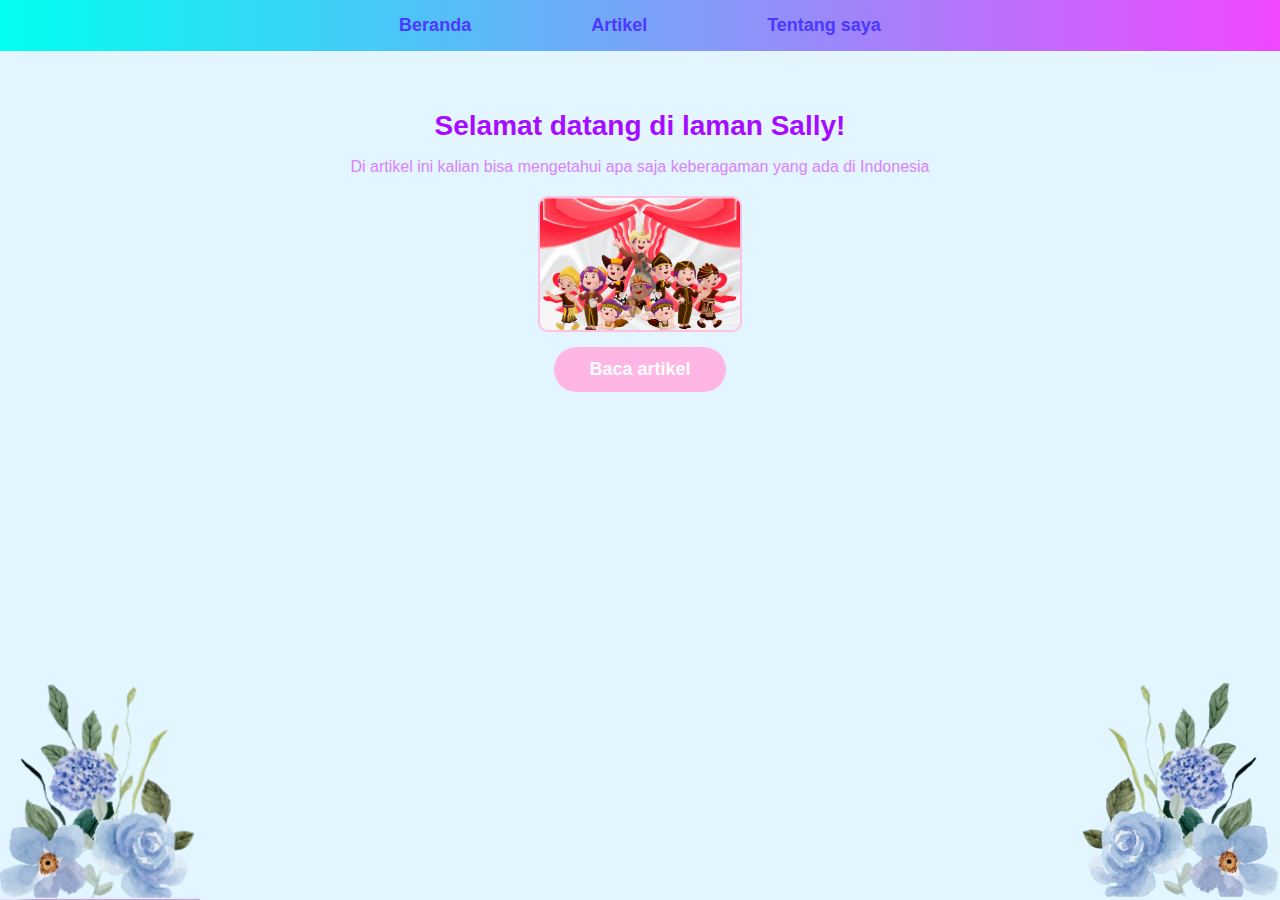
<file: index.html>
<!DOCTYPE html>
<html lang="id">
  <head>
    <meta charset="UTF-8" />
    <meta name="viewport" content="width=device-width, initial-scale=1.0" />
    <title>Laman Sally</title>
    <link rel="stylesheet" href="styles.css" />
  </head>
  <body>
    <!-- Navbar -->
    <nav class="navbar">
      <a href="index.html">Beranda</a>
      <a href="artikel.html">Artikel</a>
      <a href="tentang saya.html">Tentang saya</a>
    </nav>

    <!-- Hero Section -->
    <section class="hero">
      <h1>Selamat datang di laman Sally!</h1>
      <p>
        Di artikel ini kalian bisa mengetahui apa saja keberagaman yang ada di
        Indonesia
      </p>

      <!-- ✅ Container khusus gambar & tombol -->
      <div class="content-box">
        <img
          src="indonesia kids.png"
          alt="anak-anak Indonesia"
          class="center-img"
        />
        <a class="btn" href="artikel.html">Baca artikel</a>
      </div>
    </section>

    <!-- Flowers -->
    <img src="blue flower left.png" alt="bunga kiri" class="flower left" />
    <img src="blue flowers.png" alt="bunga kanan" class="flower right" />
  </body>
</html>
</file>
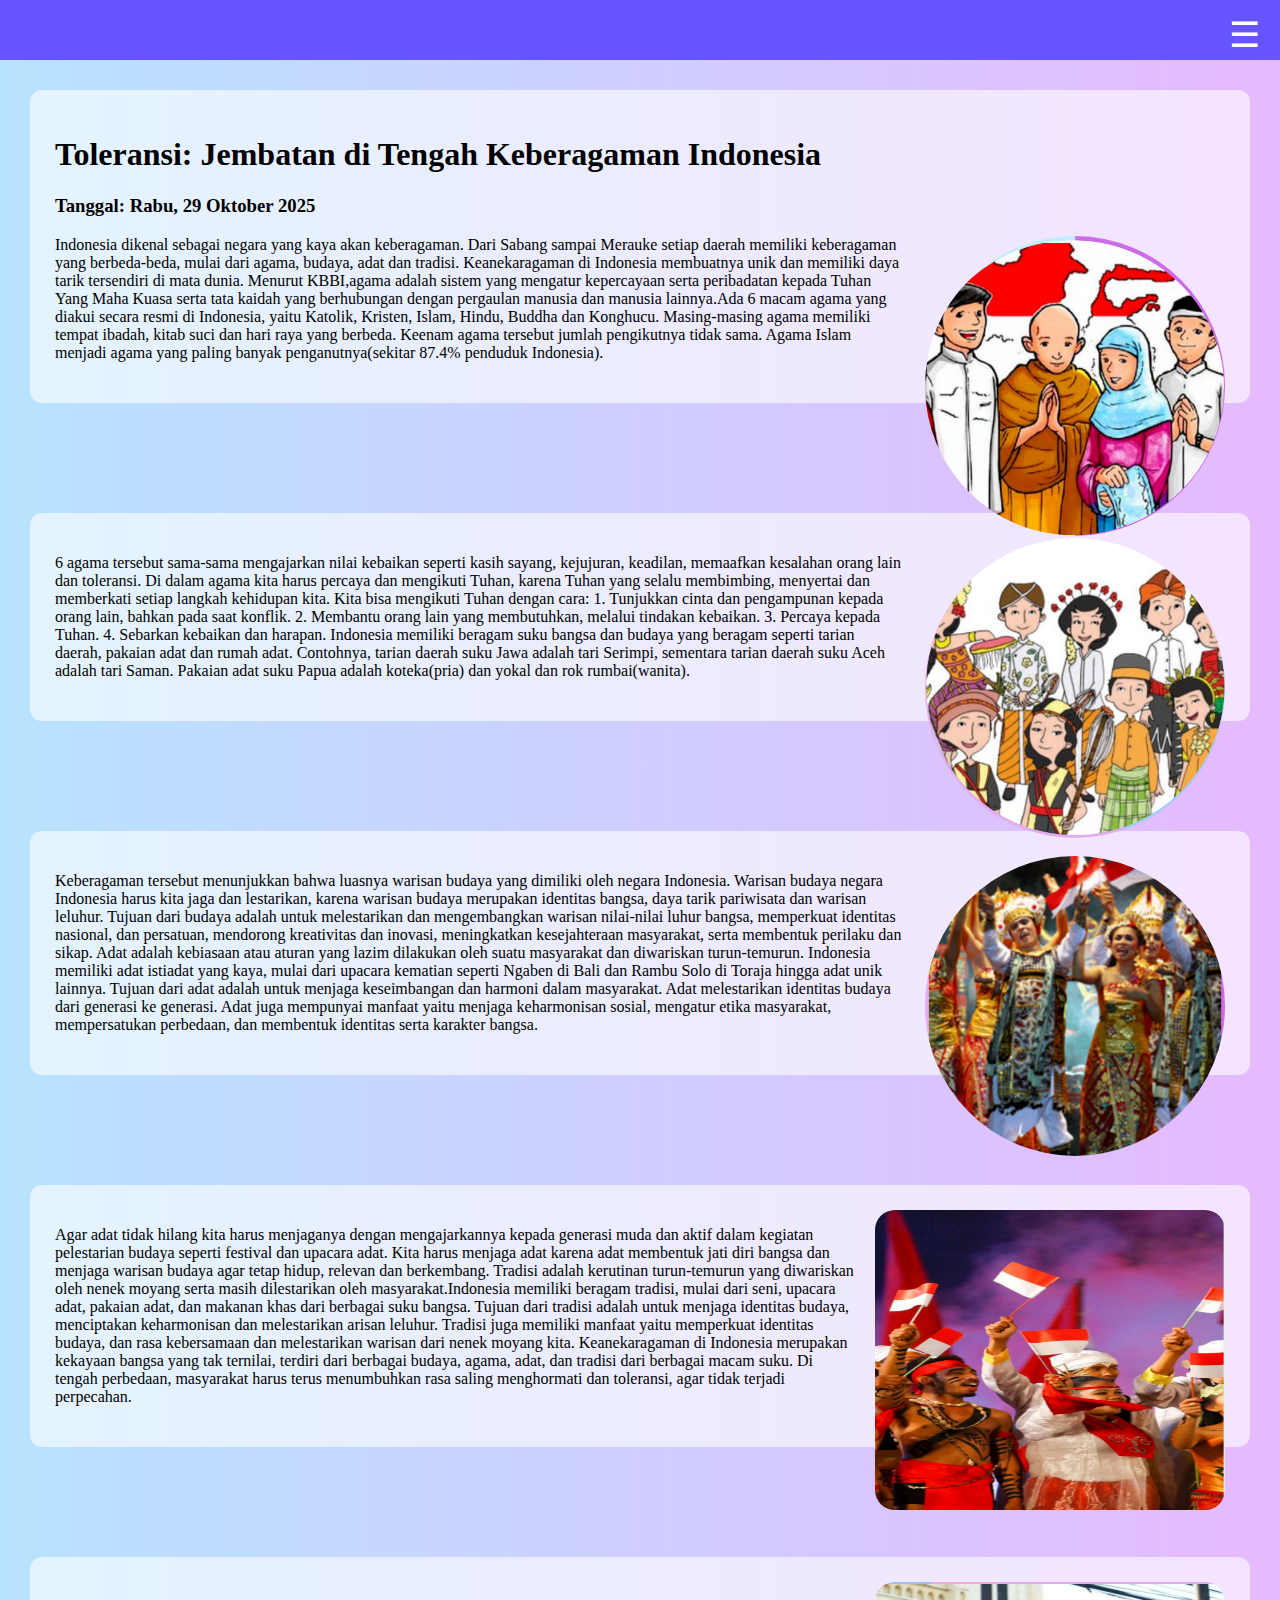
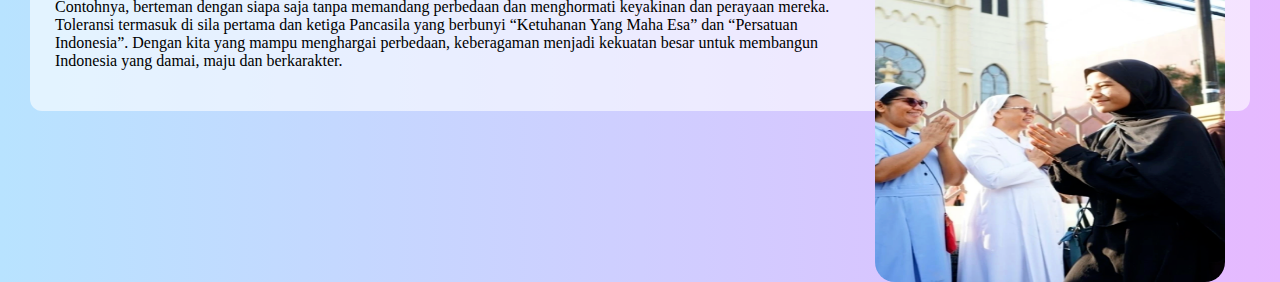
<file: artikel.html>
<!DOCTYPE html>
<html lang="id">
  <head>
    <meta charset="UTF-8" />
    <meta name="viewport" content="width=device-width, initial-scale=1.0" />
    <title>Artikel – Toleransi di Indonesia</title>
    <link rel="stylesheet" href="artikel.css" />
    <link rel="menu" href="menu.html" />
  </head>

  <body>
    <!-- Navigation Bar -->
    <header class="top-bar"></header>
    <div class="menu-icon">☰</div>

    <nav class="menu">
      <a href="index.html">Beranda</a>
      <a href="tentang saya.html">Tentang Saya</a>
      <a href="artikel.html" class="active">Artikel</a>
    </nav>

    <!-- ✅ Page 1 -->
    <section>
      <div class="content-box">
        <h1>Toleransi: Jembatan di Tengah Keberagaman Indonesia</h1>
        <h3>Tanggal: Rabu, 29 Oktober 2025</h3>

        <img src="page1-image.png" class="round" />

        <p>
          Indonesia dikenal sebagai negara yang kaya akan keberagaman. Dari
          Sabang sampai Merauke setiap daerah memiliki keberagaman yang
          berbeda-beda, mulai dari agama, budaya, adat dan tradisi.
          Keanekaragaman di Indonesia membuatnya unik dan memiliki daya tarik
          tersendiri di mata dunia. Menurut KBBI,agama adalah sistem yang
          mengatur kepercayaan serta peribadatan kepada Tuhan Yang Maha Kuasa
          serta tata kaidah yang berhubungan dengan pergaulan manusia dan
          manusia lainnya.Ada 6 macam agama yang diakui secara resmi di
          Indonesia, yaitu Katolik, Kristen, Islam, Hindu, Buddha dan Konghucu.
          Masing-masing agama memiliki tempat ibadah, kitab suci dan hari raya
          yang berbeda. Keenam agama tersebut jumlah pengikutnya tidak sama.
          Agama Islam menjadi agama yang paling banyak penganutnya(sekitar 87.4%
          penduduk Indonesia).
        </p>
      </div>
    </section>

    <!-- ✅ Page 2 -->
    <section>
      <div class="content-box">
        <img src="page2-image.png" class="round" />
        <p>
          6 agama tersebut sama-sama mengajarkan nilai kebaikan seperti kasih
          sayang, kejujuran, keadilan, memaafkan kesalahan orang lain dan
          toleransi. Di dalam agama kita harus percaya dan mengikuti Tuhan,
          karena Tuhan yang selalu membimbing, menyertai dan memberkati setiap
          langkah kehidupan kita. Kita bisa mengikuti Tuhan dengan cara: 
          1. Tunjukkan cinta dan pengampunan kepada orang lain, bahkan pada saat
          konflik. 
          2. Membantu orang lain yang membutuhkan, melalui tindakan
          kebaikan. 
          3. Percaya kepada Tuhan. 
          4. Sebarkan kebaikan dan harapan.
          Indonesia memiliki beragam suku bangsa dan budaya yang beragam seperti
          tarian daerah, pakaian adat dan rumah adat. Contohnya, tarian daerah
          suku Jawa adalah tari Serimpi, sementara tarian daerah suku Aceh
          adalah tari Saman. Pakaian adat suku Papua adalah koteka(pria) dan
          yokal dan rok rumbai(wanita).
        </p>
      </div>
    </section>

    <!-- ✅ Page 3 -->
    <section>
      <div class="content-box">
        <img src="page3-image.png" class="round" />
        <p>
          Keberagaman tersebut menunjukkan bahwa luasnya warisan budaya yang
          dimiliki oleh negara Indonesia. Warisan budaya negara Indonesia harus
          kita jaga dan lestarikan, karena warisan budaya merupakan identitas
          bangsa, daya tarik pariwisata dan warisan leluhur. Tujuan dari budaya
          adalah untuk melestarikan dan mengembangkan warisan nilai-nilai luhur
          bangsa, memperkuat identitas nasional, dan persatuan, mendorong
          kreativitas dan inovasi, meningkatkan kesejahteraan masyarakat, serta
          membentuk perilaku dan sikap. Adat adalah kebiasaan atau aturan yang
          lazim dilakukan oleh suatu masyarakat dan diwariskan turun-temurun.
          Indonesia memiliki adat istiadat yang kaya, mulai dari upacara
          kematian seperti Ngaben di Bali dan Rambu Solo di Toraja hingga adat
          unik lainnya. Tujuan dari adat adalah untuk menjaga keseimbangan dan
          harmoni dalam masyarakat. Adat melestarikan identitas budaya dari
          generasi ke generasi. Adat juga mempunyai manfaat yaitu menjaga
          keharmonisan sosial, mengatur etika masyarakat, mempersatukan
          perbedaan, dan membentuk identitas serta karakter bangsa.
        </p>
      </div>
    </section>

    <!-- ✅ Page 4 -->
    <section>
      <div class="content-box">
        <img src="page4-image.png" class="square" />
        <p>
          Agar adat tidak hilang kita harus menjaganya dengan mengajarkannya
          kepada generasi muda dan aktif dalam kegiatan pelestarian budaya
          seperti festival dan upacara adat. Kita harus menjaga adat karena adat
          membentuk jati diri bangsa dan menjaga warisan budaya agar tetap
          hidup, relevan dan berkembang. Tradisi adalah kerutinan turun-temurun
          yang diwariskan oleh nenek moyang serta masih dilestarikan oleh
          masyarakat.Indonesia memiliki beragam tradisi, mulai dari seni,
          upacara adat, pakaian adat, dan makanan khas dari berbagai suku
          bangsa. Tujuan dari tradisi adalah untuk menjaga identitas budaya,
          menciptakan keharmonisan dan melestarikan arisan leluhur. Tradisi juga
          memiliki manfaat yaitu memperkuat identitas budaya, dan rasa
          kebersamaan dan melestarikan warisan dari nenek moyang kita.
          Keanekaragaman di Indonesia merupakan kekayaan bangsa yang tak
          ternilai, terdiri dari berbagai budaya, agama, adat, dan tradisi dari
          berbagai macam suku. Di tengah perbedaan, masyarakat harus terus
          menumbuhkan rasa saling menghormati dan toleransi, agar tidak terjadi
          perpecahan.
        </p>
      </div>
    </section>

    <!-- ✅ Page 5 -->
    <section>
      <div class="content-box">
        <img src="page5-image.png" class="square" />
        <p>
          Contohnya, berteman dengan siapa saja tanpa memandang perbedaan dan
          menghormati keyakinan dan perayaan mereka. Toleransi termasuk di sila
          pertama dan ketiga Pancasila yang berbunyi “Ketuhanan Yang Maha Esa”
          dan “Persatuan Indonesia”. Dengan kita yang mampu menghargai
          perbedaan, keberagaman menjadi kekuatan besar untuk membangun
          Indonesia yang damai, maju dan berkarakter.
        </p>
      </div>
    </section>
    <script>
      document.querySelector(".menu-icon").onclick = () => {
        document.querySelector(".menu").classList.toggle("open");
      };
    </script>
  </body>
</html>
</file>
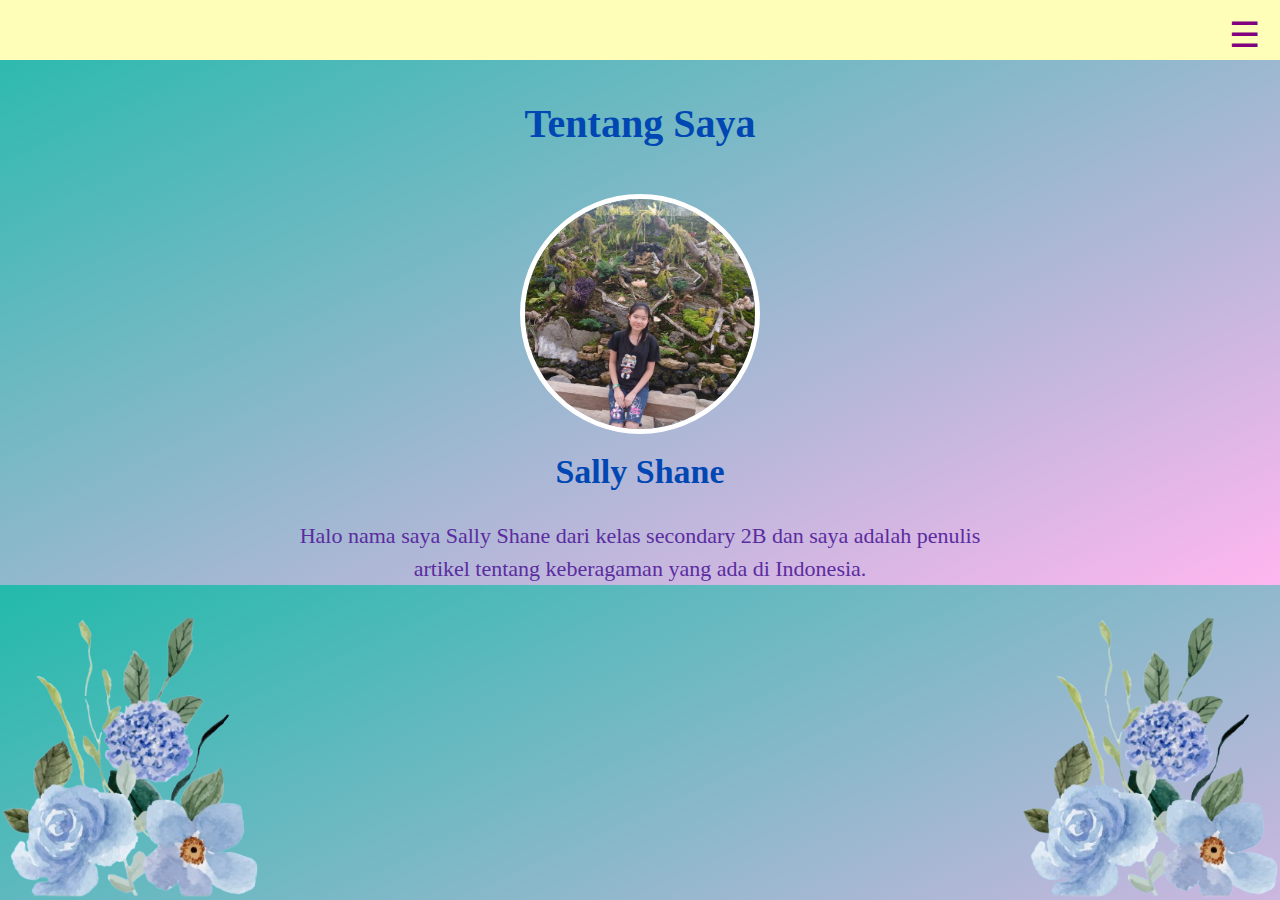
<file: tentang saya.html>
<!DOCTYPE html>
<html lang="id">
  <head>
    <meta charset="UTF-8" />
    <meta name="viewport" content="width=device-width, initial-scale=1.0" />
    <title>Tentang Saya</title>
    <link rel="stylesheet" href="tentang saya.css" />
    <link rel="menu" href="menu.html" />
  </head>

  <body>
    <!-- Navigation Bar -->
    <header class="top-bar"></header>
    <div class="menu-icon">☰</div>

    <nav class="menu">
      <a href="index.html">Beranda</a>
      <a href="tentang saya.html" class="active">Tentang Saya</a>
      <a href="artikel.html">Artikel</a>
    </nav>

    <!-- Main Content -->
    <section class="about-container">
      <h1>Tentang Saya</h1>

      <img src="Sally.png" alt="Foto Saya" class="profile-photo" />

      <h2 class="name-title">Sally Shane</h2>

      <p class="bio-text">
        Halo nama saya Sally Shane dari kelas secondary 2B dan saya adalah
        penulis artikel tentang keberagaman yang ada di Indonesia.
      </p>
    </section>

    <!-- Flower Decoration -->
    <img src="blue flowers.png" class="flowers left" />
    <img src="blue flowers.png" class="flowers right" />

    <script>
      document.querySelector(".menu-icon").onclick = () => {
        document.querySelector(".menu").classList.toggle("open");
      };
    </script>
  </body>
</html>
</file>
<file: styles.css>
body {
  margin: 0;
  font-family: "Poppins", sans-serif;
  background: #e3f5ff;
}

/* NAVBAR */
.navbar {
  display: flex;
  justify-content: center;
  gap: 120px;
  background: linear-gradient(to right, #00fff2, #f047ff);
  padding: 15px;
  font-weight: bold;
}

.navbar a {
  text-decoration: none;
  color: #4c38ff;
  font-size: 18px;
}

/* HERO */
.hero {
  text-align: center;
  padding: 40px 20px;
  color: #a60cff;
}

.hero h1 {
  font-size: 28px;
  font-weight: 800;
  margin-bottom: 10px;
}

.hero p {
  font-size: 16px;
  color: #d883ff;
  margin-bottom: 20px;
}

/* ✅ Pusatkan gambar & tombol benar2 */
.content-box {
  display: flex;
  flex-direction: column;
  align-items: center;
}

/* IMAGE */
.center-img {
  width: 200px;
  border-radius: 10px;
  border: 2px solid #ffc1e3;
  margin-bottom: 15px;
}

/* BUTTON */
.btn {
  background: #ffb6e5;
  color: white;
  padding: 12px 35px;
  border-radius: 30px;
  font-size: 18px;
  text-decoration: none;
  font-weight: bold;
  transition: 0.3s;
}

.btn:hover {
  background: #ff8dcc;
}

/* ✅ Flowers bottom left & right */
.flower {
  position: fixed;
  bottom: 0;
  width: 200px;
  z-index: -1;
}

.flower.left {
  left: 0;
}

.flower.right {
  right: 0;
}
</file>
<file: artikel.css>
body {
  font-family: Georgia, serif;
  margin: 0;
  padding: 0;
  background: linear-gradient(to right, #b8e3ff, #e6b9ff);
}

/* Top Bar */
.top-bar {
  width: 100%;
  height: 60px;
  background: #6655ff;
}

/* Menu Button (Hamburger) */
.menu-icon {
  position: absolute;
  top: 15px;
  right: 20px;
  font-size: 35px;
  cursor: pointer;
  color: white;
}

/* Menu List */
nav.menu {
  position: absolute;
  top: 60px;
  right: 10px;
  background: white;
  border-radius: 10px;
  width: 180px;
  display: none;
  flex-direction: column;
  padding: 10px;
}

nav.menu.open {
  display: flex;
}

nav.menu a {
  text-decoration: none;
  padding: 10px;
  color: #4a4a4a;
  font-weight: bold;
  border-radius: 8px;
}

nav.menu a:hover,
nav.menu a.active {
  background: #c7b5ff;
  color: white;
}
nav {
  background: #4a90e2;
  padding: 15px;
}

nav ul {
  list-style: none;
  display: flex;
  gap: 20px;
  margin: 0;
  padding: 0;
}

nav ul li a {
  color: white;
  text-decoration: none;
  font-weight: bold;
  font-size: 18px;
}

section {
  padding: 30px;
}

.content-box {
  background: rgba(255, 255, 255, 0.6);
  padding: 25px;
  border-radius: 12px;
  margin-bottom: 50px;
}

img.round {
  width: 300px;
  height: 300px;
  border-radius: 50%;
  object-fit: cover;
  float: right;
  margin-left: 20px;
}
img.square {
  width: 350px;
  height: 300px;
  border-radius: 20px;
  float: right;
  margin-left: 20px;
}
</file>
<file: tentang saya.css>
/* Background Page */
body {
  margin: 0;
  font-family: Georgia, serif;
  background: linear-gradient(to bottom right, #22baab, #ffb6ef);
  text-align: center;
  overflow-x: hidden;
}

/* Top Bar */
.top-bar {
  width: 100%;
  height: 60px;
  background: #fffeb9;
}

/* Menu Button (Hamburger) */
.menu-icon {
  position: absolute;
  top: 15px;
  right: 20px;
  font-size: 35px;
  cursor: pointer;
  color: purple;
}

/* Menu List */
nav.menu {
  position: absolute;
  top: 60px;
  right: 10px;
  background: white;
  border-radius: 10px;
  width: 180px;
  display: none;
  flex-direction: column;
  padding: 10px;
}

nav.menu.open {
  display: flex;
}

nav.menu a {
  text-decoration: none;
  padding: 10px;
  color: #4a4a4a;
  font-weight: bold;
  border-radius: 8px;
}

nav.menu a:hover,
nav.menu a.active {
  background: #c7b5ff;
  color: white;
}

/* Page Title */
h1 {
  margin-top: 40px;
  font-size: 40px;
  color: #0047b3;
  font-weight: bold;
}

/* Profile Photo */
.profile-photo {
  width: 230px;
  height: 230px;
  border-radius: 50%;
  object-fit: cover;
  margin-top: 20px;
  border: 5px solid #ffffff;
}

/* Name Title */
.name-title {
  font-size: 34px;
  margin-top: 15px;
  color: #0047b3;
}

/* Description Text */
.bio-text {
  font-size: 22px;
  width: 70%;
  max-width: 700px;
  margin: auto;
  margin-top: 10px;
  color: #5a2ca0;
  line-height: 1.5;
}

/* Flower Decorations */
.flowers {
  position: absolute;
  bottom: 0;
  width: 260px;
}

.flowers.left {
  left: 0;
}

.flowers.right {
  right: 0;
}
</file>
